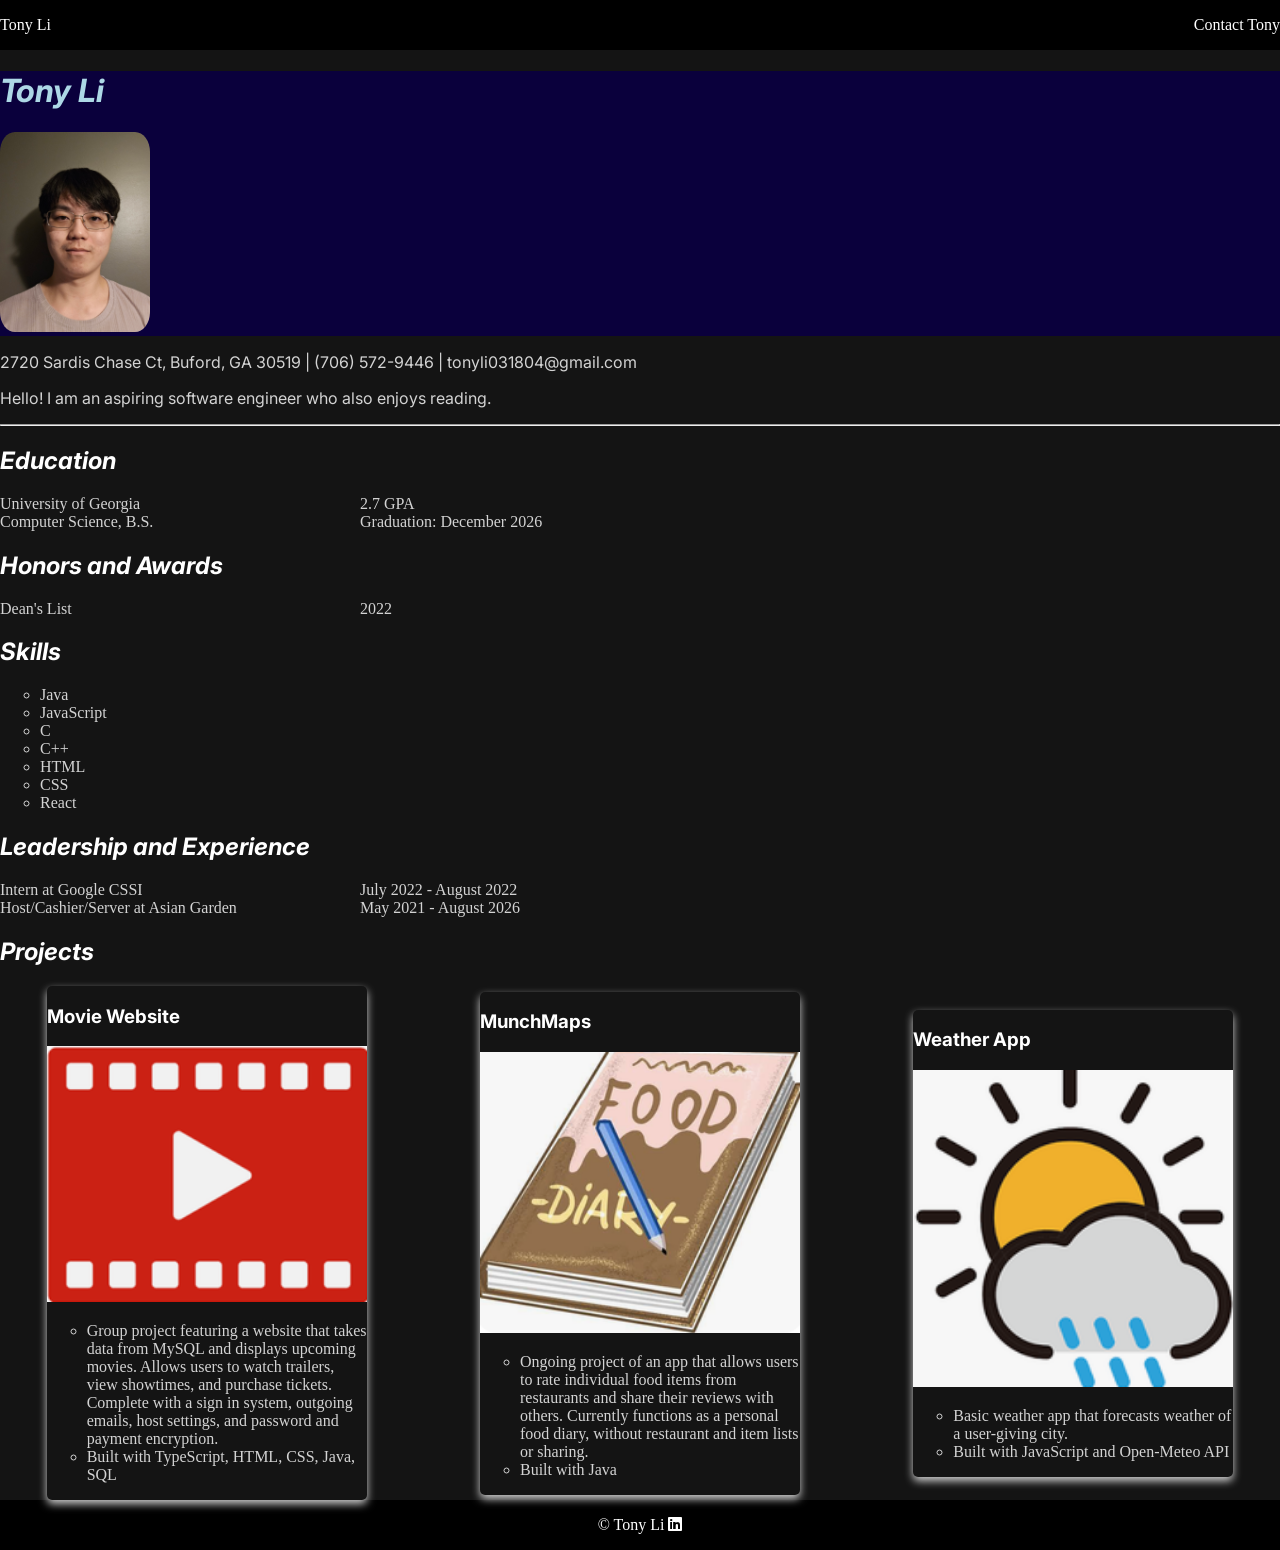
<file: index.html>
<!DOCTYPE html>
<html lang="en">
  <head>
    <meta charset="UTF-8" />
    <meta name="viewport" content="width=device-width, initial-scale=1.0" />
    <link rel="preconnect" href="https://fonts.googleapis.com">
    <link rel="preconnect" href="https://fonts.gstatic.com" crossorigin>
    <link href="https://fonts.googleapis.com/css2?family=Inter:ital,opsz,wght@0,14..32,100..900;1,14..32,100..900&display=swap" rel="stylesheet">
    <link rel="stylesheet" href="css/style.css" />
    <link rel="stylesheet"  href="https://cdnjs.cloudflare.com/ajax/libs/font-awesome/6.0.0-beta3/css/all.min.css">
    <title>Tony Li</title>
  </head>
  <body>
    <nav>
        <p>Tony Li</p>
        <p><a href="contact.html">Contact Tony</a></p>
    </nav>

    <header>
      <h1>Tony Li</h1>
      <img src="images/headshot.jpg" alt="Headshot" height="200">
    </header>
    <p class="address">2720 Sardis Chase Ct, Buford, GA 30519 | (706) 572-9446 | tonyli031804@gmail.com</p>
    <p class="tagline">Hello! I am an aspiring software engineer who also enjoys reading.</p>

    <hr>

    <section>
        <h2>Education</h2>
        <dl>
            <dt>University of Georgia</dt>
            <dd>2.7 GPA</dd>
            <dt>Computer Science, B.S.</dt>
            <dd>Graduation: December 2026</dd>
        </dl>
    </section>

    <section>
        <h2>Honors and Awards</h2>
        <dl>
            <dt>Dean's List</dt>
            <dd>2022</dd>
        </dl>
    </section>

    <section>
        <h2>Skills</h2>
        <ul>
            <li>Java</li>
            <li>JavaScript</li>
            <li>C</li>
            <li>C++</li>
            <li>HTML</li>
            <li>CSS</li>
            <li>React</li>
        </ul>
    </section>

    <section>
        <h2>Leadership and Experience</h2>
        <dl>
            <dt><a href="https://blog.google/products-and-platforms/products/education/googles-computer-science-summer/">Intern at Google CSSI</a></dt>
            <dd>July 2022 - August 2022</dd>
            <dt>Host/Cashier/Server at Asian Garden</dt>
            <dd>May 2021 - August 2026</dd>
        </dl>
    </section>

    <section>
        <h2>Projects</h2>
        <div class="three-col">
            <div class="card">
                <h3>Movie Website</h3>
                <img src="images/proj1.png" alt="movie icon" height="50">
                <ul>
                    <li>Group project featuring a website that takes data from MySQL and displays upcoming movies. Allows users to watch trailers, view showtimes, and purchase tickets. Complete with a sign in system, outgoing emails, host settings, and password and payment encryption.</li>
                    <li>Built with TypeScript, HTML, CSS, Java, SQL</li>
                </ul>
            </div>
            <div class="card">
                <h3>MunchMaps</h3>
                <img src="images/proj2.png" alt="diary icon" height="50">
                <ul>
                    <li>Ongoing project of an app that allows users to rate individual food items from restaurants and share their reviews with others. Currently functions as a personal food diary, without restaurant and item lists or sharing.</li>
                    <li>Built with Java</li>
                </ul>
            </div>
            <div class="card">
                <h3>Weather App</h3>
                <img src="images/proj3.png" alt="weather icon" height="50">
                <ul>
                    <li>Basic weather app that forecasts weather of a user-giving city.</li>
                    <li>Built with JavaScript and Open-Meteo API</li>
                </ul>
            </div>
        </div>
    </section>

    <footer>
        <p>&copy; <a href="contact.html">Tony Li</a> <a href="https://www.linkedin.com/in/tony-li-cw"><i class="fab fa-linkedin"></i></a></p>
    </footer>
  </body>
</html>
</file>
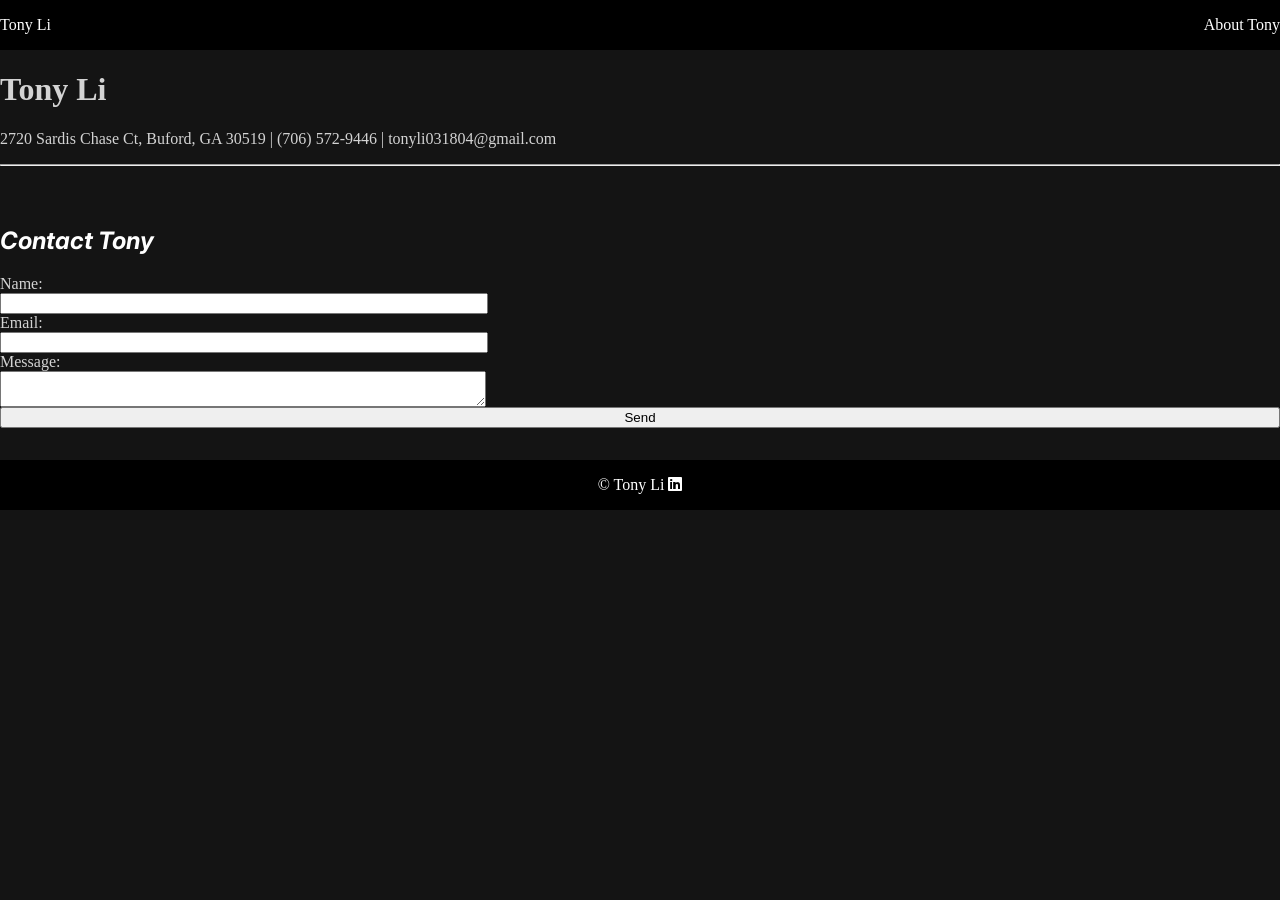
<file: contact.html>
<!DOCTYPE html>
<html lang="en">
  <head>
    <meta charset="UTF-8" />
    <meta name="viewport" content="width=device-width, initial-scale=1.0" />
    <link rel="preconnect" href="https://fonts.googleapis.com">
    <link rel="preconnect" href="https://fonts.gstatic.com" crossorigin>
    <link href="https://fonts.googleapis.com/css2?family=Inter:ital,opsz,wght@0,14..32,100..900;1,14..32,100..900&display=swap" rel="stylesheet">
    <link rel="stylesheet" href="css/style.css" />
    <link rel="stylesheet"  href="https://cdnjs.cloudflare.com/ajax/libs/font-awesome/6.0.0-beta3/css/all.min.css">
    <title>Tony Li</title>
  </head>
  <body>
    <nav>
        <p>Tony Li</p>
        <p><a href="index.html">About Tony</a></p>
    </nav>

    <h1>Tony Li</h1>
    <p>2720 Sardis Chase Ct, Buford, GA 30519 | (706) 572-9446 | tonyli031804@gmail.com</p>

    <hr>

    <section>
            <form class="one-col input textarea" action="https://formsubmit.co/tonyli031804@gmail.com" method="POST">
                <p>
                    <div class="one-col">
                        <h2>Contact Tony</h2>
                        <label>Name:</label>
                    </div>
                    <div class="one-col">
                        <input type="text" name="name" required>
                        <label>Email:</label>
                    </div>
                    <div class="one-col">
                        <input type="email" name="email" required>
                        <label>Message:</label>
                    </div>
                    <textarea name="message"></textarea>
                    <button type="submit">Send</button>
                </p>
            </form>
    </section>

    <footer>
        <p>&copy; <a href="index.html">Tony Li</a> <a href="https://www.linkedin.com/in/tony-li-cw"><i class="fab fa-linkedin"></i></a></p>
    </footer>
  </body>
</html>
</file>
<file: css/style.css>
.inter-font {
  font-family: "Inter", sans-serif;
  font-optical-sizing: auto;
  font-weight: 400;
  font-style: normal;
}

body {
  margin: 0;
  background-color: rgb(20, 20, 20);
  color: lightgray;
}

/****************   Nav Section **********************/
nav {
  background-color: black;
  display: flex;
  justify-content: space-between;
  color: white;
  text-decoration: none;
  padding: 0;
}

nav a {
  color: white;
  text-decoration: none;
}

/***********************  Footer Section   **************************/
footer {
	background-color: black;
  display: flex;
  justify-content: center;
  color: white;
  text-decoration: none
}

footer a {
  color: white;
  text-decoration: none;
}

/*********** Splash Page ************************/
header {
  background-color: rgb(10, 0, 60);
}

header h1 {
  color: lightblue;
  font-family: "Inter", sans-serif;
  font-style: italic;
}

header img {
  border-radius: 10%;
}

.address {
  font-family: "Inter", sans-serif;
}

.tagline {
  font-family: "Inter", sans-serif;
}

/************* Sections ********************/
hr {
  
}

section h2 {
  font-family: "Inter", sans-serif;
  font-style: italic;
  color: white;
}

section h3 {
  font-family: "Inter", sans-serif;
  color: white;
}

section dl {
  display: grid;
  grid-template-columns: 1fr 3fr;
}

section ul {
  list-style-type: circle;
}

section a {
  color: lightgray;
  text-decoration: none;
}

section a:hover {
  color: white;
}

/**************   Projects   *****************/
.three-col {
	display: grid;
  grid-template-columns: 1fr 1fr 1fr;
  place-items: center;
  gap: 20px;
}

.card img {
  width: 100%;
  height: auto;
}

.card {
  width: 20rem;
  box-shadow: 0 4px 8px 0 rgba(255, 255, 255, 0.8);
  border-radius: 5px;
}

/**************   Responsiveness   *****************/
@media (max-width: 680px) {
    nav {
      flex-direction: column;
      align-items: flex-start;
    }

    .three-col {
      grid-template-columns: 1fr;
    }
}

/**************   Contact Page   *****************/
.one-col {
  display: grid;
  grid-template-columns: 1fr;
}

input {
  width: 30rem;
}

textarea {
  width: 30rem;
}
</file>
